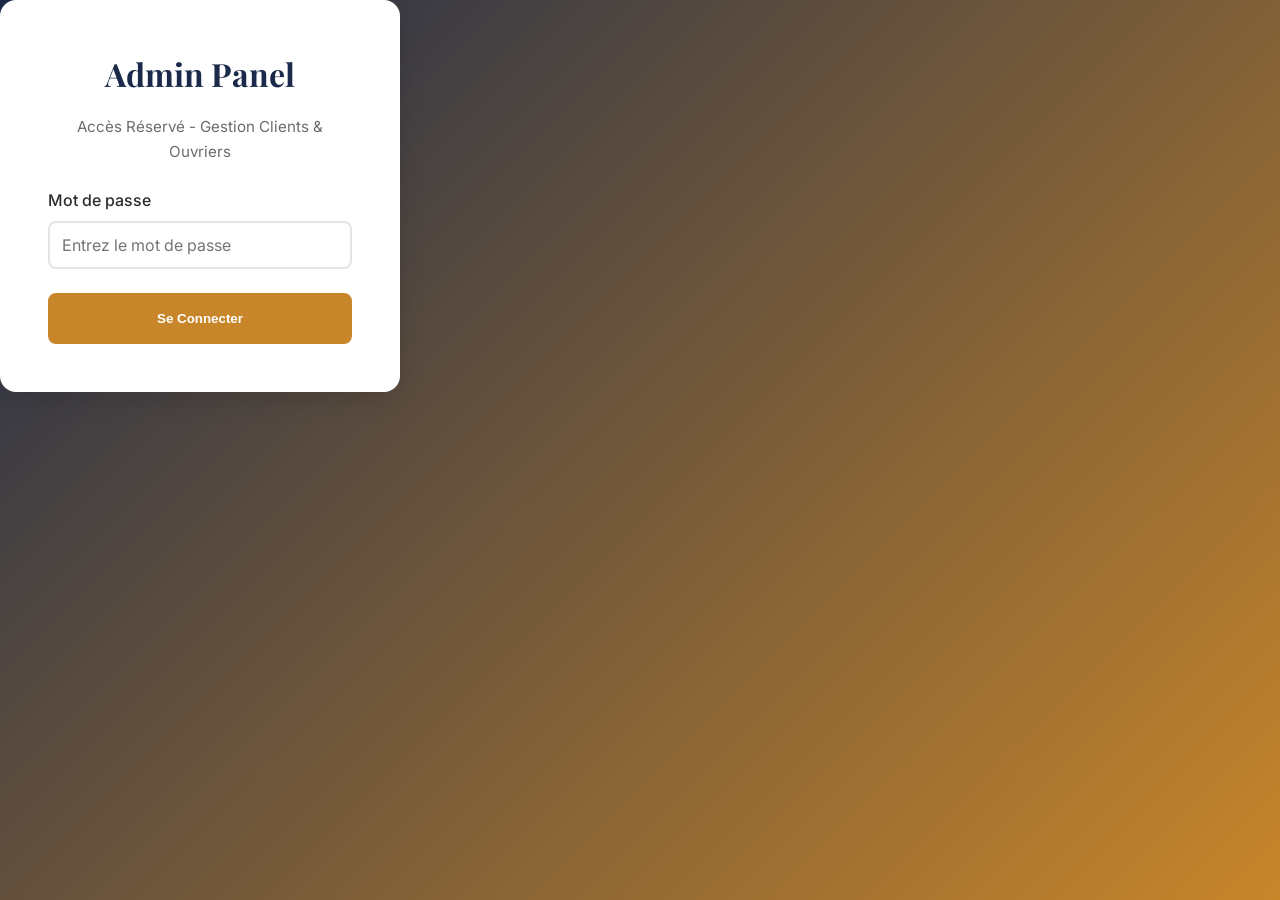
<file: admin.html>
<!DOCTYPE html>
<html lang="fr">
<head>
  <meta charset="UTF-8">
  <meta name="viewport" content="width=device-width, initial-scale=1.0">
  <title>Admin - Renobac Construction</title>
  <link rel="preconnect" href="https://fonts.googleapis.com">
  <link rel="preconnect" href="https://fonts.gstatic.com" crossorigin>
  <link href="https://fonts.googleapis.com/css2?family=Inter:wght@400;500;600&family=Playfair+Display:wght@400;700&display=swap" rel="stylesheet">
  <link rel="stylesheet" href="styles.css">
</head>
<body>
  <main class="main-content">
    <section class="page-section active" aria-label="Admin">
      <div class="admin-container">
        <div class="admin-login-screen" id="adminLoginScreen" style="display: block;">
          <div class="login-card">
            <h1>Admin Panel</h1>
            <p class="login-subtitle">Accès Réservé - Gestion Clients & Ouvriers</p>
            <form id="adminLoginForm" class="login-form">
              <div class="form-group">
                <label for="adminPassword">Mot de passe</label>
                <input type="password" id="adminPassword" name="password" placeholder="Entrez le mot de passe" required>
              </div>
              <button type="submit" class="btn btn-primary" style="width: 100%;">Se Connecter</button>
              <div class="login-error" id="loginError" hidden>
                Mot de passe incorrect. Veuillez réessayer.
              </div>
            </form>
          </div>
        </div>

        <div class="admin-dashboard" id="adminDashboard" style="display: none;">
          <div class="admin-header">
            <div class="admin-title-section">
              <h1>Tableau de Bord Admin</h1>
              <p>Gestion Complète des Clients et Ouvriers</p>
            </div>
            <button class="btn btn-outline" id="adminLogout">Se Déconnecter</button>
          </div>

          <div class="admin-tabs">
            <button class="admin-tab-btn active" data-tab="overview">Aperçu</button>
            <button class="admin-tab-btn" data-tab="clients">Clients</button>
            <button class="admin-tab-btn" data-tab="workers">Ouvriers</button>
            <button class="admin-tab-btn" data-tab="print">Imprimer</button>
          </div>

          <div class="admin-tab-content active" id="overview">
            <div class="overview-grid">
              <div class="overview-card">
                <div class="card-icon">👥</div>
                <div class="card-content">
                  <h3>Clients Totals</h3>
                  <p class="card-number" id="totalClients">0</p>
                </div>
              </div>
              <div class="overview-card">
                <div class="card-icon">👷</div>
                <div class="card-content">
                  <h3>Ouvriers Totals</h3>
                  <p class="card-number" id="totalWorkers">0</p>
                </div>
              </div>
              <div class="overview-card">
                <div class="card-icon">📊</div>
                <div class="card-content">
                  <h3>Enregistrements Actifs</h3>
                  <p class="card-number" id="totalActive">0</p>
                </div>
              </div>
              <div class="overview-card">
                <div class="card-icon">📅</div>
                <div class="card-content">
                  <h3>Dernière Mise à Jour</h3>
                  <p class="card-date" id="lastUpdate">-</p>
                </div>
              </div>
            </div>
            <div class="overview-section">
              <h2>Résumé Récent</h2>
              <div class="recent-list" id="recentList"></div>
            </div>
          </div>

          <div class="admin-tab-content" id="clients">
            <div class="content-header">
              <h2>Liste des Clients</h2>
              <input type="text" class="search-input" id="clientSearch" placeholder="Chercher un client...">
            </div>
            <div class="data-table-container">
              <table class="data-table" id="clientsTable">
                <thead>
                  <tr>
                    <th>Nom</th>
                    <th>Email</th>
                    <th>Téléphone</th>
                    <th>Projet</th>
                    <th>Date d'Inscription</th>
                    <th>Actions</th>
                  </tr>
                </thead>
                <tbody id="clientsTableBody"></tbody>
              </table>
            </div>
          </div>

          <div class="admin-tab-content" id="workers">
            <div class="content-header">
              <h2>Liste des Ouvriers</h2>
              <input type="text" class="search-input" id="workerSearch" placeholder="Chercher un ouvrier...">
            </div>
            <div class="data-table-container">
              <table class="data-table" id="workersTable">
                <thead>
                  <tr>
                    <th>Nom</th>
                    <th>Spécialité</th>
                    <th>Email</th>
                    <th>Téléphone</th>
                    <th>Expérience</th>
                    <th>Actions</th>
                  </tr>
                </thead>
                <tbody id="workersTableBody"></tbody>
              </table>
            </div>
          </div>

          <div class="admin-tab-content" id="print">
            <div class="print-section">
              <h2>Gestion de l'Impression</h2>
              <p class="print-description">Préparez des documents imprimables pour garder des registres physiques de vos clients et ouvriers.</p>
              <div class="print-options">
                <div class="print-option">
                  <h3>📋 Liste Clients</h3>
                  <p>Imprime une liste formatée de tous les clients avec leurs informations principales.</p>
                  <button class="btn btn-primary" id="printClientsBtn">Imprimer les Clients</button>
                </div>
                <div class="print-option">
                  <h3>👷 Liste Ouvriers</h3>
                  <p>Imprime une liste formatée de tous les ouvriers avec leurs spécialités et expériences.</p>
                  <button class="btn btn-primary" id="printWorkersBtn">Imprimer les Ouvriers</button>
                </div>
                <div class="print-option">
                  <h3>📑 Rapport Complet</h3>
                  <p>Génère un rapport complet contenant clients, ouvriers et statistiques.</p>
                  <button class="btn btn-primary" id="printFullBtn">Imprimer le Rapport Complet</button>
                </div>
              </div>
            </div>
          </div>

        </div>
      </div>
    </section>
  </main>

  <script src="data.js"></script>
  <script src="admin.js"></script>
</body>
</html>
</file>
<file: styles.css>
:root {
  --color-bg: #F9F7F4;
  --color-surface: #FFFFFF;
  --color-stone: #E8E4DF;
  --color-accent: #C8862A;
  --color-accent-dark: #A36B1A;
  --color-navy: #1B2A4A;
  --color-text: #2D2D2D;
  --color-text-muted: #6B6B6B;
  --font-heading: 'Playfair Display', serif;
  --font-body: 'Inter', sans-serif;
  --space-xs: 0.5rem;
  --space-sm: 1rem;
  --space-md: 1.5rem;
  --space-lg: 2rem;
  --space-xl: 3rem;
  --space-2xl: 4rem;
  --radius-sm: 4px;
  --radius-md: 8px;
  --radius-lg: 16px;
  --shadow-sm: 0 1px 3px rgba(0,0,0,0.08);
  --shadow-md: 0 4px 12px rgba(0,0,0,0.1);
  --shadow-lg: 0 8px 24px rgba(0,0,0,0.12);
}

* { margin: 0; padding: 0; box-sizing: border-box; }

html { scroll-behavior: smooth; }

body {
  font-family: var(--font-body);
  color: var(--color-text);
  background: var(--color-bg);
  line-height: 1.6;
  overflow-x: hidden;
}

a { color: inherit; text-decoration: none; }

.container { max-width: 1200px; margin: 0 auto; padding: 0 var(--space-md); }

.section-padding { padding: var(--space-2xl) 0; }

.section-title {
  font-family: var(--font-heading);
  font-size: 2.5rem;
  color: var(--color-navy);
  margin-bottom: var(--space-xl);
  text-align: center;
}

.btn {
  display: inline-block;
  padding: var(--space-sm) var(--space-lg);
  border-radius: var(--radius-md);
  font-weight: 600;
  transition: all 0.3s ease;
  cursor: pointer;
  border: 2px solid transparent;
}

.btn-primary {
  background: var(--color-accent);
  color: white;
  border-color: var(--color-accent);
}

.btn-primary:hover { background: var(--color-accent-dark); border-color: var(--color-accent-dark); }

.btn-outline {
  background: transparent;
  color: var(--color-accent);
  border-color: var(--color-accent);
}

.btn-outline:hover { background: var(--color-accent); color: white; }

.link-arrow {
  display: block;
  text-align: center;
  margin-top: var(--space-lg);
  color: var(--color-accent);
  font-weight: 600;
}

.card {
  background: var(--color-surface);
  border-radius: var(--radius-lg);
  padding: var(--space-lg);
  box-shadow: var(--shadow-sm);
  transition: transform 0.3s ease, box-shadow 0.3s ease;
}

.card:hover { transform: translateY(-4px); box-shadow: var(--shadow-md); }

/* NAVBAR */
.navbar {
  position: fixed;
  top: 0;
  left: 0;
  right: 0;
  z-index: 1000;
  padding: var(--space-sm) 0;
  transition: all 0.3s ease;
  background: transparent;
}

.navbar.scrolled {
  background: var(--color-surface);
  box-shadow: var(--shadow-sm);
}

.navbar-container {
  display: flex;
  justify-content: space-between;
  align-items: center;
  max-width: 1200px;
  margin: 0 auto;
  padding: 0 var(--space-md);
}

.navbar-logo {
  font-family: var(--font-heading);
  font-size: 1.8rem;
  font-weight: 700;
  color: var(--color-navy);
}

.logo-dot { color: var(--color-accent); }

.navbar-links { display: flex; gap: var(--space-lg); }

.nav-link {
  font-weight: 500;
  padding: var(--space-xs) 0;
  position: relative;
  color: var(--color-text);
}

.nav-link.active::after {
  content: '';
  position: absolute;
  bottom: 0;
  left: 0;
  right: 0;
  height: 2px;
  background: var(--color-accent);
}

.hamburger {
  display: none;
  flex-direction: column;
  gap: 5px;
  background: none;
  border: none;
  cursor: pointer;
  padding: var(--space-xs);
}

.hamburger-bar {
  width: 24px;
  height: 2px;
  background: var(--color-navy);
  transition: all 0.3s ease;
}

.hamburger.active .hamburger-bar:nth-child(1) { transform: rotate(45deg) translate(5px, 5px); }
.hamburger.active .hamburger-bar:nth-child(2) { opacity: 0; }
.hamburger.active .hamburger-bar:nth-child(3) { transform: rotate(-45deg) translate(5px, -5px); }

/* HERO */
.hero {
  position: relative;
  height: 100vh;
  display: flex;
  align-items: center;
  justify-content: center;
  background: linear-gradient(135deg, var(--color-bg) 0%, var(--color-stone) 100%);
}

.hero-canvas {
  position: absolute;
  top: 0;
  left: 0;
  width: 100%;
  height: 100%;
  z-index: 0;
}

.hero-content {
  position: relative;
  z-index: 1;
  text-align: center;
  padding: 0 var(--space-md);
}

.hero-headline {
  font-family: var(--font-heading);
  font-size: 4rem;
  color: var(--color-navy);
  margin-bottom: var(--space-md);
  line-height: 1.1;
}

.headline-word {
  display: inline-block;
  opacity: 0;
  transform: translateY(20px);
  animation: wordReveal 0.5s forwards;
}

.headline-word:nth-child(1) { animation-delay: 0.1s; }
.headline-word:nth-child(2) { animation-delay: 0.3s; }
.headline-word:nth-child(3) { animation-delay: 0.5s; }
.headline-word:nth-child(4) { animation-delay: 0.7s; }
.headline-word:nth-child(5) { animation-delay: 0.9s; }

@keyframes wordReveal {
  to { opacity: 1; transform: translateY(0); }
}

.hero-subheading {
  font-size: 1.2rem;
  color: var(--color-text-muted);
  margin-bottom: var(--space-xl);
  max-width: 600px;
  margin-left: auto;
  margin-right: auto;
}

.hero-cta { display: flex; gap: var(--space-md); justify-content: center; }

.scroll-indicator {
  position: absolute;
  bottom: var(--space-xl);
  left: 50%;
  transform: translateX(-50%);
  animation: bounce 2s infinite;
}

.scroll-chevron { font-size: 2rem; color: var(--color-accent); }

@keyframes bounce {
  0%, 20%, 50%, 80%, 100% { transform: translateX(-50%) translateY(0); }
  40% { transform: translateX(-50%) translateY(-10px); }
  60% { transform: translateX(-50%) translateY(-5px); }
}

/* STATS BAR */
.stats-bar {
  background-color: #1B2A4A;
  color: #FFFFFF;
  padding: 4rem 0;
}

.stats-bar .stats-intro {
  text-align: center;
  font-size: 1.1rem;
  margin-bottom: 2rem;
  opacity: 0.85;
  color: #FFFFFF;
}

.stats-grid {
  display: grid;
  grid-template-columns: repeat(4, 1fr);
  gap: 2rem;
  text-align: center;
}

.stat-item {
  display: flex;
  flex-direction: column;
  gap: 8px;
  padding: 1rem;
}

.stat-number {
  font-size: 2.8rem;
  font-family: 'Playfair Display', serif;
  font-weight: 700;
  line-height: 1;
  color: #FFFFFF;
}

.stat-label {
  font-size: 1rem;
  font-weight: 600;
  text-transform: uppercase;
  letter-spacing: 0.5px;
  color: #C8862A;
  margin-top: 4px;
}

.stat-desc {
  display: block;
  font-size: 0.85rem;
  font-family: 'Inter', sans-serif;
  font-weight: 400;
  opacity: 0.75;
  color: #FFFFFF;
}

@media (max-width: 768px) {
  .stats-grid {
    grid-template-columns: repeat(2, 1fr) !important;
  }
  .stat-number {
    font-size: 2rem !important;
  }
  .stat-item {
    padding: 0.5rem !important;
  }
}

.stats-bar .stats-intro {
  text-align: center;
  font-size: 1.1rem;
  margin-bottom: 2rem;
  margin-bottom: var(--space-lg, 2rem);
  opacity: 0.85;
  color: white;
}

.stats-grid {
  display: grid;
  grid-template-columns: repeat(4, 1fr);
  gap: 2rem;
  gap: var(--space-lg, 2rem);
  text-align: center;
}

.stat-item {
  display: flex;
  flex-direction: column;
  gap: 8px;
  padding: 1rem;
  padding: var(--space-sm, 1rem);
}

.stat-number {
  font-size: 2.8rem;
  font-size: calc(1.8rem + 1vw);
  font-family: 'Playfair Display', serif;
  font-family: var(--font-heading, 'Playfair Display', serif);
  font-weight: 700;
  line-height: 1;
  color: white !important;
}

.stat-label {
  font-size: 1rem;
  font-weight: 600;
  text-transform: uppercase;
  letter-spacing: 0.5px;
  color: #C8862A !important;
  color: var(--color-accent, #C8862A) !important;
  margin-top: 4px;
}

.stat-desc {
  display: block;
  font-size: 0.85rem;
  font-family: 'Inter', sans-serif;
  font-family: var(--font-body, 'Inter', sans-serif);
  font-weight: 400;
  opacity: 0.75;
  color: white !important;
}

@media (max-width: 768px) {
  .stats-grid {
    grid-template-columns: repeat(2, 1fr) !important;
  }
  .stat-number {
    font-size: 2rem !important;
  }
  .stat-item {
    padding: 0.5rem !important;
    padding: var(--space-xs, 0.5rem) !important;
  }
}

.stats-bar .stats-intro {
  text-align: center;
  font-size: 1.1rem;
  margin-bottom: var(--space-lg);
  opacity: 0.85;
  color: white;
}

.stats-grid {
  display: grid;
  grid-template-columns: repeat(4, 1fr);
  gap: var(--space-lg);
  text-align: center;
}

.stat-item {
  display: flex;
  flex-direction: column;
  gap: 8px;
  padding: var(--space-sm);
}

.stat-number {
  font-size: 2.8rem;
  font-family: var(--font-heading);
  font-weight: 700;
  line-height: 1;
  color: white;
}

.stat-label {
  font-size: 1rem;
  font-weight: 600;
  text-transform: uppercase;
  letter-spacing: 0.5px;
  color: var(--color-accent);
  margin-top: 4px;
}

.stat-desc {
  display: block;
  font-size: 0.85rem;
  font-family: var(--font-body);
  font-weight: 400;
  opacity: 0.75;
  color: white;
}

@media (max-width: 768px) {
  .stats-grid {
    grid-template-columns: repeat(2, 1fr) !important;
  }
  .stat-number {
    font-size: 2rem !important;
  }
  .stat-item {
    padding: var(--space-xs) !important;
  }
}

/* GITHUB PAGES OVERRIDE - FORCE STATS COLORS */
.stats-bar {
  background: #1B2A4A !important;
  color: white !important;
  padding: var(--space-xl) 0 !important;
}

.stat-number {
  color: white !important;
}

.stat-label {
  color: #C8862A !important;
}

.stat-desc {
  color: white !important;
  opacity: 0.75 !important;
}

/* SERVICES PREVIEW */
.services-preview-grid {
  display: grid;
  grid-template-columns: repeat(3, 1fr);
  gap: var(--space-lg);
}

/* PROJECTS PREVIEW */
.projects-preview-grid {
  display: grid;
  grid-template-columns: repeat(3, 1fr);
  gap: var(--space-lg);
}

.project-card {
  position: relative;
  border-radius: var(--radius-lg);
  overflow: hidden;
  height: 300px;
  background: linear-gradient(135deg, var(--color-accent) 0%, var(--color-navy) 100%);
}

.project-card-overlay {
  position: absolute;
  bottom: 0;
  left: 0;
  right: 0;
  padding: var(--space-md);
  background: linear-gradient(transparent, rgba(0,0,0,0.7));
  color: white;
}

.project-card-overlay h3 { font-family: var(--font-heading); margin-bottom: var(--space-xs); }

/* WHY CHOOSE US */
.why-choose-grid {
  display: grid;
  grid-template-columns: 1fr 1fr;
  gap: var(--space-2xl);
  align-items: center;
}

.why-choose-intro {
  color: var(--color-text-muted);
  margin-bottom: var(--space-lg);
  font-size: 1.05rem;
  line-height: 1.6;
}

.why-choose-text .section-title {
  text-align: center;
}

.why-choose-list {
  display: flex;
  flex-direction: row;
  gap: var(--space-md);
  overflow-x: auto;
  padding-bottom: var(--space-sm);
  -webkit-overflow-scrolling: touch;
  scrollbar-width: thin;
  scrollbar-color: var(--color-accent) var(--color-stone);
}

.why-choose-list li {
  min-width: 280px;
  flex-shrink: 0;
}

.why-item-card {
  position: relative;
  border-radius: var(--radius-sm);
  overflow: hidden;
  height: 400px;
  display: flex;
  align-items: flex-end;
}

.why-item-bg {
  position: absolute;
  top: 0;
  left: 0;
  width: 100%;
  height: 100%;
  background-size: cover;
  background-position: center;
  filter: blur(3px);
  transform: scale(1.1);
}

.why-item-content {
  position: relative;
  z-index: 2;
  padding: var(--space-md);
  background: linear-gradient(transparent, rgba(0,0,0,0.7));
  width: 100%;
}

.why-item-content .why-icon {
  width: 28px;
  height: 28px;
  margin-bottom: var(--space-xs);
}

.why-item-content h3 {
  color: white;
  font-size: 1.1rem;
  margin-bottom: var(--space-xs);
}

.why-item-content p {
  color: rgba(255,255,255,0.9);
  font-size: 0.9rem;
  line-height: 1.4;
}

.why-icon { flex-shrink: 0; width: 28px; height: 28px; margin-top: 2px; }

.why-choose-svg { width: 100%; height: auto; }

.why-choose-list::-webkit-scrollbar {
  height: 6px;
}

.why-choose-list::-webkit-scrollbar-track {
  background: var(--color-stone);
  border-radius: 3px;
}

.why-choose-list::-webkit-scrollbar-thumb {
  background: var(--color-accent);
  border-radius: 3px;
}

.svg-line-anim { stroke-dasharray: 1000; stroke-dashoffset: 1000; animation: drawLine 2s forwards; }

@keyframes drawLine { to { stroke-dashoffset: 0; } }

/* TESTIMONIALS */
.carousel { position: relative; overflow: hidden; }

.carousel-track {
  display: flex;
  transition: transform 0.5s ease;
}

.carousel-item {
  flex: 0 0 100%;
  padding: var(--space-xl);
  text-align: center;
  background: var(--color-surface);
  border-radius: var(--radius-lg);
  box-shadow: var(--shadow-sm);
}

.carousel-item .quote { font-size: 1.2rem; font-style: italic; margin-bottom: var(--space-md); }

.carousel-item .author { font-weight: 600; color: var(--color-navy); }

.rating { color: var(--color-accent); font-size: 1.2rem; }

.carousel-dots {
  display: flex;
  justify-content: center;
  gap: var(--space-sm);
  margin-top: var(--space-md);
}

.carousel-dot {
  width: 12px;
  height: 12px;
  border-radius: 50%;
  background: var(--color-stone);
  border: none;
  cursor: pointer;
}

.carousel-dot.active { background: var(--color-accent); }

/* PAGE HERO */
.page-hero {
  height: 40vh;
  display: flex;
  align-items: center;
  justify-content: center;
  background: linear-gradient(135deg, var(--color-navy) 0%, var(--color-accent) 100%);
  color: white;
  text-align: center;
}

.page-hero-title {
  font-family: var(--font-heading);
  font-size: 3rem;
  margin-bottom: var(--space-sm);
}

.breadcrumb { font-size: 0.9rem; opacity: 0.8; }

.breadcrumb a { color: white; opacity: 0.8; }
.breadcrumb a:hover { opacity: 1; }

/* MISSION VISION */
.mission-vision-grid {
  display: grid;
  grid-template-columns: 1fr 1fr;
  gap: var(--space-lg);
}

/* TIMELINE */
.timeline { position: relative; padding-left: var(--space-xl); }

.timeline::before {
  content: '';
  position: absolute;
  left: var(--space-lg);
  top: 0;
  bottom: 0;
  width: 2px;
  background: var(--color-stone);
}

.timeline-entry {
  position: relative;
  margin-bottom: var(--space-xl);
  padding-left: var(--space-xl);
}

.timeline-year {
  position: absolute;
  left: -50px;
  top: 0;
  background: var(--color-accent);
  color: white;
  padding: var(--space-xs) var(--space-sm);
  border-radius: var(--radius-sm);
  font-weight: 600;
}

.timeline-entry h3 { font-family: var(--font-heading); color: var(--color-navy); margin-bottom: var(--space-xs); }

/* VALUES GRID */
.values-grid {
  display: grid;
  grid-template-columns: repeat(5, 1fr);
  gap: var(--space-lg);
}

.value-card { text-align: center; }

.value-card svg { margin-bottom: var(--space-sm); }

/* SERVICES GRID */
.services-grid {
  display: grid;
  grid-template-columns: repeat(3, 1fr);
  gap: var(--space-lg);
}

.service-card { text-align: center; }

.service-card svg { margin-bottom: var(--space-sm); }

.service-card p { margin: var(--space-sm) 0; }

/* STEPPER */
.stepper {
  display: flex;
  justify-content: space-between;
  align-items: flex-start;
  position: relative;
}

.stepper-step { text-align: center; flex: 1; }

.stepper-number {
  width: 60px;
  height: 60px;
  border-radius: 50%;
  background: var(--color-accent);
  color: white;
  display: flex;
  align-items: center;
  justify-content: center;
  font-size: 1.5rem;
  font-weight: 700;
  margin: 0 auto var(--space-sm);
}

.stepper-line {
  flex: 1;
  height: 2px;
  background: var(--color-stone);
  margin-top: 30px;
}

/* CTA BANNER */
.cta-banner {
  background: var(--color-accent);
  color: white;
  text-align: center;
}

.cta-banner h2 { font-family: var(--font-heading); margin-bottom: var(--space-md); }

.cta-banner .btn-primary { background: white; color: var(--color-accent); border-color: white; }
.cta-banner .btn-primary:hover { background: var(--color-bg); }

/* TEAM GRID */
.team-grid {
  display: grid;
  grid-template-columns: repeat(4, 1fr);
  gap: var(--space-lg);
}

.team-card {
  perspective: 1000px;
  height: 300px;
}

.team-card-inner {
  position: relative;
  width: 100%;
  height: 100%;
  transition: transform 0.6s;
  transform-style: preserve-3d;
}

.team-card:hover .team-card-inner { transform: rotateY(180deg); }

.team-card-front, .team-card-back {
  position: absolute;
  width: 100%;
  height: 100%;
  backface-visibility: hidden;
  border-radius: var(--radius-lg);
  padding: var(--space-lg);
  display: flex;
  flex-direction: column;
  align-items: center;
  justify-content: center;
  text-align: center;
  background: var(--color-surface);
  box-shadow: var(--shadow-sm);
}

.team-card-back { transform: rotateY(180deg); background: var(--color-navy); color: white; overflow: hidden; position: relative; }

.team-card-back-bg {
  position: absolute;
  top: 0;
  left: 0;
  width: 100%;
  height: 100%;
  object-fit: cover;
  filter: blur(5px);
  opacity: 0.7;
  z-index: 0;
}

.team-card-back-content {
  position: relative;
  z-index: 1;
}

.team-initials {
  width: 100px;
  height: 100px;
  border-radius: 50%;
  background: var(--color-accent);
  color: white;
  display: flex;
  align-items: center;
  justify-content: center;
  font-size: 2rem;
  font-weight: 700;
  margin-bottom: var(--space-md);
}

/* JOIN US BANNER */
.join-us-banner {
  background: var(--color-stone);
  text-align: center;
}

.join-us-banner h2 { font-family: var(--font-heading); color: var(--color-navy); margin-bottom: var(--space-sm); }

/* FILTER BAR */
.filter-bar {
  display: flex;
  justify-content: center;
  gap: var(--space-sm);
  margin-bottom: var(--space-xl);
  flex-wrap: wrap;
}

.filter-btn {
  padding: var(--space-xs) var(--space-md);
  border: 1px solid var(--color-stone);
  background: transparent;
  border-radius: var(--radius-sm);
  cursor: pointer;
  transition: all 0.3s ease;
}

.filter-btn.active, .filter-btn:hover {
  background: var(--color-accent);
  color: white;
  border-color: var(--color-accent);
}

/* PROJECTS GRID */
.projects-grid {
  display: grid;
  grid-template-columns: repeat(3, 1fr);
  gap: var(--space-lg);
}

.projects-grid .project-card { transition: opacity 0.3s ease, transform 0.3s ease; }
.projects-grid .project-card.hidden { opacity: 0; transform: scale(0.9); display: none; }

/* MODAL */
.modal-overlay {
  position: fixed;
  top:0; left:0; right:0; bottom:0;
  background: rgba(0,0,0,0.5);
  display: none;
  align-items: center;
  justify-content: center;
  z-index: 2000;
}

.modal-overlay.active { display: flex; }

.modal-content {
  background: var(--color-surface);
  border-radius: var(--radius-lg);
  max-width: 800px;
  width: 90%;
  max-height: 90vh;
  overflow-y: auto;
  padding: var(--space-xl);
  position: relative;
}

.modal-close {
  position: absolute;
  top: var(--space-sm);
  right: var(--space-sm);
  background: none;
  border: none;
  font-size: 1.5rem;
  cursor: pointer;
}

.modal-image {
  height: 300px;
  background: linear-gradient(135deg, var(--color-accent) 0%, var(--color-navy) 100%);
  border-radius: var(--radius-md);
  margin-bottom: var(--space-md);
}

.modal-specs { display: grid; grid-template-columns: repeat(2, 1fr); gap: var(--space-sm); margin: var(--space-md) 0; }

/* CONTACT */
.contact-grid {
  display: grid;
  grid-template-columns: 1fr 1fr;
  gap: var(--space-2xl);
}

.contact-detail {
  display: flex;
  gap: var(--space-sm);
  margin-bottom: var(--space-md);
  align-items: flex-start;
}

.social-links { display: flex; gap: var(--space-md); margin: var(--space-lg) 0; }

.social-icon { transition: transform 0.3s ease; }
.social-icon:hover { transform: translateY(-4px); }

.map-placeholder {
  display: flex;
  gap: var(--space-sm);
  align-items: center;
  padding: var(--space-md);
  background: var(--color-stone);
  border-radius: var(--radius-md);
  margin-top: var(--space-lg);
}

.contact-form .form-group { margin-bottom: var(--space-md); }

.contact-form label {
  display: block;
  margin-bottom: var(--space-xs);
  font-weight: 500;
}

.contact-form input, .contact-form select, .contact-form textarea {
  width: 100%;
  padding: var(--space-sm);
  border: 1px solid var(--color-stone);
  border-radius: var(--radius-sm);
  font-family: var(--font-body);
  font-size: 1rem;
}

.contact-form input:invalid:not(:focus):not(:placeholder-shown) {
  border-color: #e74c3c;
  animation: shake 0.5s;
}

@keyframes shake {
  0%, 100% { transform: translateX(0); }
  25% { transform: translateX(-5px); }
  75% { transform: translateX(5px); }
}

.form-success { text-align: center; padding: var(--space-xl); }

.success-checkmark { width: 80px; height: 80px; margin: 0 auto var(--space-md); }

.success-checkmark path {
  stroke-dasharray: 24;
  stroke-dashoffset: 24;
  animation: drawCheck 0.5s forwards;
}

@keyframes drawCheck { to { stroke-dashoffset: 0; } }

/* FAQ */
.faq-accordion { max-width: 800px; margin: 0 auto; }

.faq-item { border-bottom: 1px solid var(--color-stone); }

.faq-question {
  width: 100%;
  text-align: left;
  padding: var(--space-md) 0;
  background: none;
  border: none;
  font-size: 1.1rem;
  font-weight: 600;
  cursor: pointer;
  display: flex;
  justify-content: space-between;
  align-items: center;
}

.faq-answer {
  max-height: 0;
  overflow: hidden;
  transition: max-height 0.3s ease;
}

.faq-answer p { padding-bottom: var(--space-md); }

.faq-item.active .faq-answer { max-height: 200px; }

/* FOOTER */
.footer {
  background: var(--color-navy);
  color: white;
  padding: var(--space-2xl) 0 var(--space-md);
  border-top: 4px solid var(--color-accent);
}

.footer-grid {
  display: grid;
  grid-template-columns: repeat(3, 1fr);
  gap: var(--space-xl);
  margin-bottom: var(--space-xl);
}

.footer-logo { font-family: var(--font-heading); font-size: 1.8rem; margin-bottom: var(--space-sm); }

.footer-col a { display: block; margin-bottom: var(--space-xs); opacity: 0.8; transition: opacity 0.3s; }
.footer-col a:hover { opacity: 1; }

.footer-bottom {
  text-align: center;
  padding-top: var(--space-md);
  border-top: 1px solid rgba(255,255,255,0.1);
  font-size: 0.9rem;
  opacity: 0.7;
}

/* SCROLL REVEAL */
[data-scroll-reveal] {
  opacity: 0;
  transform: translateY(20px);
  transition: opacity 0.6s ease, transform 0.6s ease;
}

[data-scroll-reveal].is-visible { opacity: 1; transform: translateY(0); }

[data-scroll-reveal="slide-left"] { transform: translateX(-20px); }
[data-scroll-reveal="slide-left"].is-visible { transform: translateX(0); }

[data-scroll-reveal="slide-right"] { transform: translateX(20px); }
[data-scroll-reveal="slide-right"].is-visible { transform: translateX(0); }

[data-scroll-reveal].stagger {
  transition-delay: calc(var(--stagger-index) * 100ms);
}

/* PROJECT IMAGES */
.project-card-image {
  height: 200px;
  background-size: cover;
  background-position: center;
  border-radius: var(--radius-md) var(--radius-md) 0 0;
}

/* TEAM PHOTOS */
.team-photo {
  width: 100px;
  height: 100px;
  border-radius: 50%;
  object-fit: cover;
  margin-bottom: var(--space-md);
  border: 3px solid var(--color-accent);
}

/* PAGE TRANSITIONS */
.page-section {
  display: none;
  opacity: 0;
  transform: translateY(10px);
  transition: opacity 0.5s ease, transform 0.5s ease;
}

.page-section.active {
  display: block;
  opacity: 1;
  transform: translateY(0);
}

/* RESPONSIVE */
@media (max-width: 1200px) {
  .services-grid, .projects-grid, .team-grid { grid-template-columns: repeat(2, 1fr); }
  .values-grid { grid-template-columns: repeat(3, 1fr); }
}

@media (max-width: 768px) {
  .navbar-links {
    position: absolute;
    top: 100%;
    left: 0;
    right: 0;
    background: var(--color-surface);
    flex-direction: column;
    padding: var(--space-md);
    box-shadow: var(--shadow-md);
    display: none;
  }

  .navbar-links.active { display: flex; }

  .hamburger { display: flex; }

  .hero-headline { font-size: 2.5rem; }

  .stats-grid { grid-template-columns: repeat(2, 1fr); }

  .services-preview-grid, .projects-preview-grid, .services-grid, .projects-grid, .team-grid, .contact-grid, .footer-grid, .mission-vision-grid, .why-choose-grid {
    grid-template-columns: 1fr;
  }

  .stepper { flex-direction: column; gap: var(--space-lg); }

  .stepper-line { width: 2px; height: 40px; margin: 0 auto; }

  .values-grid { grid-template-columns: repeat(2, 1fr); }

  .timeline { padding-left: var(--space-lg); }

  .timeline-year { position: static; margin-bottom: var(--space-xs); }
}

/* PREFERS REDUCED MOTION */
@media (prefers-reduced-motion: reduce) {
  * { animation: none !important; transition: none !important; }
  .custom-cursor { display: none; }
<<<<<<< HEAD
=======
}}

/* ===== ADMIN PANEL STYLES ===== */

.admin-container {
  min-height: 100vh;
  display: flex;
  flex-direction: column;
  background: linear-gradient(135deg, #F9F7F4 0%, #E8E4DF 100%);
  padding: var(--space-lg);
}

/* Login Screen */
.admin-login-screen {
  display: flex;
  align-items: center;
  justify-content: center;
  min-height: 100vh;
  background: linear-gradient(135deg, #1B2A4A 0%, #C8862A 100%);
}

.login-card {
  background: white;
  padding: 3rem;
  border-radius: var(--radius-lg);
  box-shadow: var(--shadow-lg);
  width: 100%;
  max-width: 400px;
  animation: slideIn 0.5s ease-out;
}

.login-card h1 {
  color: var(--color-navy);
  font-family: var(--font-heading);
  font-size: 2rem;
  margin-bottom: var(--space-sm);
  text-align: center;
}

.login-subtitle {
  text-align: center;
  color: var(--color-text-muted);
  margin-bottom: var(--space-md);
  font-size: 0.95rem;
}

.login-form .form-group {
  margin-bottom: var(--space-md);
}

.login-form label {
  display: block;
  margin-bottom: var(--space-xs);
  color: var(--color-text);
  font-weight: 500;
}

.login-form input {
  width: 100%;
  padding: 0.75rem;
  border: 2px solid var(--color-stone);
  border-radius: var(--radius-md);
  font-size: 1rem;
  transition: all 0.3s ease;
}

.login-form input:focus {
  outline: none;
  border-color: var(--color-accent);
  box-shadow: 0 0 0 3px rgba(200, 134, 42, 0.1);
}

.login-error {
  background: #ffebee;
  color: #c62828;
  padding: var(--space-sm);
  border-radius: var(--radius-md);
  margin-top: var(--space-md);
  text-align: center;
  font-size: 0.9rem;
}

@keyframes slideIn {
  from {
    opacity: 0;
    transform: translateY(-20px);
  }
  to {
    opacity: 1;
    transform: translateY(0);
  }
}

/* Dashboard */
.admin-dashboard {
  max-width: 1400px;
  margin: 0 auto;
  width: 100%;
}

.admin-header {
  background: white;
  padding: var(--space-lg);
  border-radius: var(--radius-lg);
  margin-bottom: var(--space-lg);
  display: flex;
  justify-content: space-between;
  align-items: center;
  box-shadow: var(--shadow-md);
}

.admin-title-section h1 {
  color: var(--color-navy);
  font-family: var(--font-heading);
  font-size: 2rem;
  margin: 0 0 var(--space-xs) 0;
}

.admin-title-section p {
  color: var(--color-text-muted);
  margin: 0;
}

/* Tabs */
.admin-tabs {
  display: flex;
  gap: var(--space-md);
  margin-bottom: var(--space-lg);
  background: white;
  padding: var(--space-md);
  border-radius: var(--radius-lg);
  box-shadow: var(--shadow-sm);
  flex-wrap: wrap;
}

.admin-tab-btn {
  padding: 0.75rem 1.5rem;
  border: 2px solid transparent;
  background: transparent;
  color: var(--color-text-muted);
  border-radius: var(--radius-md);
  cursor: pointer;
  font-weight: 500;
  transition: all 0.3s ease;
  font-size: 0.95rem;
}

.admin-tab-btn:hover {
  color: var(--color-accent);
  background: rgba(200, 134, 42, 0.1);
}

.admin-tab-btn.active {
  color: white;
  background: var(--color-accent);
  border-color: var(--color-accent);
}

/* Tab Content */
.admin-tab-content {
  display: none;
  animation: fadeIn 0.3s ease-out;
}

.admin-tab-content.active {
  display: block;
}

@keyframes fadeIn {
  from {
    opacity: 0;
  }
  to {
    opacity: 1;
  }
}

/* Overview */
.overview-grid {
  display: grid;
  grid-template-columns: repeat(auto-fit, minmax(250px, 1fr));
  gap: var(--space-lg);
  margin-bottom: var(--space-2xl);
}

.overview-card {
  background: white;
  padding: var(--space-lg);
  border-radius: var(--radius-lg);
  box-shadow: var(--shadow-md);
  display: flex;
  align-items: center;
  gap: var(--space-lg);
  transition: transform 0.3s ease, box-shadow 0.3s ease;
}

.overview-card:hover {
  transform: translateY(-4px);
  box-shadow: var(--shadow-lg);
}

.card-icon {
  font-size: 3rem;
}

.card-content h3 {
  margin: 0 0 var(--space-xs) 0;
  color: var(--color-text-muted);
  font-size: 0.95rem;
}

.card-number {
  margin: 0;
  color: var(--color-accent);
  font-size: 2rem;
  font-weight: bold;
}

.card-date {
  margin: 0;
  color: var(--color-text);
  font-size: 1.1rem;
  font-weight: 500;
}

/* Overview Section */
.overview-section {
  background: white;
  padding: var(--space-lg);
  border-radius: var(--radius-lg);
  box-shadow: var(--shadow-md);
}

.overview-section h2 {
  color: var(--color-navy);
  margin-bottom: var(--space-lg);
  padding-bottom: var(--space-md);
  border-bottom: 2px solid var(--color-stone);
}

/* Content Header */
.content-header {
  display: flex;
  justify-content: space-between;
  align-items: center;
  margin-bottom: var(--space-lg);
  flex-wrap: wrap;
  gap: var(--space-md);
}

.content-header h2 {
  color: var(--color-navy);
  margin: 0;
}

.search-input {
  padding: 0.75rem 1rem;
  border: 2px solid var(--color-stone);
  border-radius: var(--radius-md);
  font-size: 1rem;
  width: 250px;
  transition: all 0.3s ease;
}

.search-input:focus {
  outline: none;
  border-color: var(--color-accent);
  box-shadow: 0 0 0 3px rgba(200, 134, 42, 0.1);
}

/* Data Table */
.data-table-container {
  background: white;
  border-radius: var(--radius-lg);
  box-shadow: var(--shadow-md);
  overflow: hidden;
  overflow-x: auto;
}

.data-table {
  width: 100%;
  border-collapse: collapse;
}

.data-table thead {
  background: var(--color-navy);
  color: white;
}

.data-table th {
  padding: var(--space-md);
  text-align: left;
  font-weight: 600;
  border-bottom: 2px solid var(--color-navy);
}

.data-table td {
  padding: var(--space-md);
  border-bottom: 1px solid var(--color-stone);
}

.data-table tbody tr:hover {
  background: #f9f9f9;
}

/* Print Section */
.print-section {
  background: white;
  padding: var(--space-lg);
  border-radius: var(--radius-lg);
  box-shadow: var(--shadow-md);
}

.print-section h2 {
  color: var(--color-navy);
  margin-bottom: var(--space-md);
}

.print-description {
  color: var(--color-text-muted);
  margin-bottom: var(--space-lg);
  line-height: 1.6;
}

.print-options {
  display: grid;
  grid-template-columns: repeat(auto-fit, minmax(280px, 1fr));
  gap: var(--space-lg);
}

.print-option {
  background: linear-gradient(135deg, #f5f5f5 0%, #ffffff 100%);
  padding: var(--space-lg);
  border-radius: var(--radius-lg);
  border: 2px solid var(--color-stone);
  transition: all 0.3s ease;
}

.print-option:hover {
  border-color: var(--color-accent);
  box-shadow: var(--shadow-md);
  transform: translateY(-2px);
}

.print-option h3 {
  color: var(--color-navy);
  margin: 0 0 var(--space-sm) 0;
}

.print-option p {
  color: var(--color-text-muted);
  margin: 0 0 var(--space-md) 0;
  font-size: 0.9rem;
}

/* Forms */
.form-group {
  margin-bottom: var(--space-md);
}

.form-group label {
  display: block;
  margin-bottom: var(--space-xs);
  color: var(--color-text);
  font-weight: 500;
}

.form-group input,
.form-group textarea,
.form-group select {
  width: 100%;
  padding: 0.75rem;
  border: 2px solid var(--color-stone);
  border-radius: var(--radius-md);
  font-size: 1rem;
  font-family: inherit;
  transition: all 0.3s ease;
}

.form-group input:focus,
.form-group textarea:focus,
.form-group select:focus {
  outline: none;
  border-color: var(--color-accent);
  box-shadow: 0 0 0 3px rgba(200, 134, 42, 0.1);
}

/* Buttons */
.btn-action {
  padding: 0.6rem 1.2rem;
  background: var(--color-accent);
  color: white;
  border: none;
  border-radius: var(--radius-md);
  cursor: pointer;
  font-weight: 500;
  transition: all 0.3s ease;
  font-size: 0.85rem;
}

.btn-action:hover {
  background: var(--color-accent-dark);
  transform: translateY(-2px);
  box-shadow: var(--shadow-md);
}

.btn {
  transition: all 0.3s ease;
}

.btn-primary:hover {
  transform: translateY(-2px);
  box-shadow: var(--shadow-lg);
}

.btn-outline:hover {
  background: var(--color-navy);
  color: white;
}

/* Responsive Admin */
@media (max-width: 768px) {
  .login-card {
    padding: 2rem;
  }

  .admin-header {
    flex-direction: column;
    gap: var(--space-md);
    align-items: flex-start;
  }

  .admin-tabs {
    flex-wrap: wrap;
  }

  .content-header {
    flex-direction: column;
    align-items: flex-start;
  }

  .search-input {
    width: 100%;
  }

  .overview-grid {
    grid-template-columns: 1fr;
  }

  .print-options {
    grid-template-columns: 1fr;
  }

  .data-table {
    font-size: 0.85rem;
  }

  .data-table th,
  .data-table td {
    padding: var(--space-sm);
  }
}

@media (max-width: 480px) {
  .admin-container {
    padding: var(--space-md);
  }

  .login-card {
    padding: 1.5rem;
    margin: 0 auto;
  }

  .login-card h1 {
    font-size: 1.5rem;
  }

  .admin-title-section h1 {
    font-size: 1.5rem;
  }

  .card-icon {
    font-size: 2rem;
  }

  .card-number {
    font-size: 1.5rem;
  }
>>>>>>> d7379d0 (ff)
}
</file>
